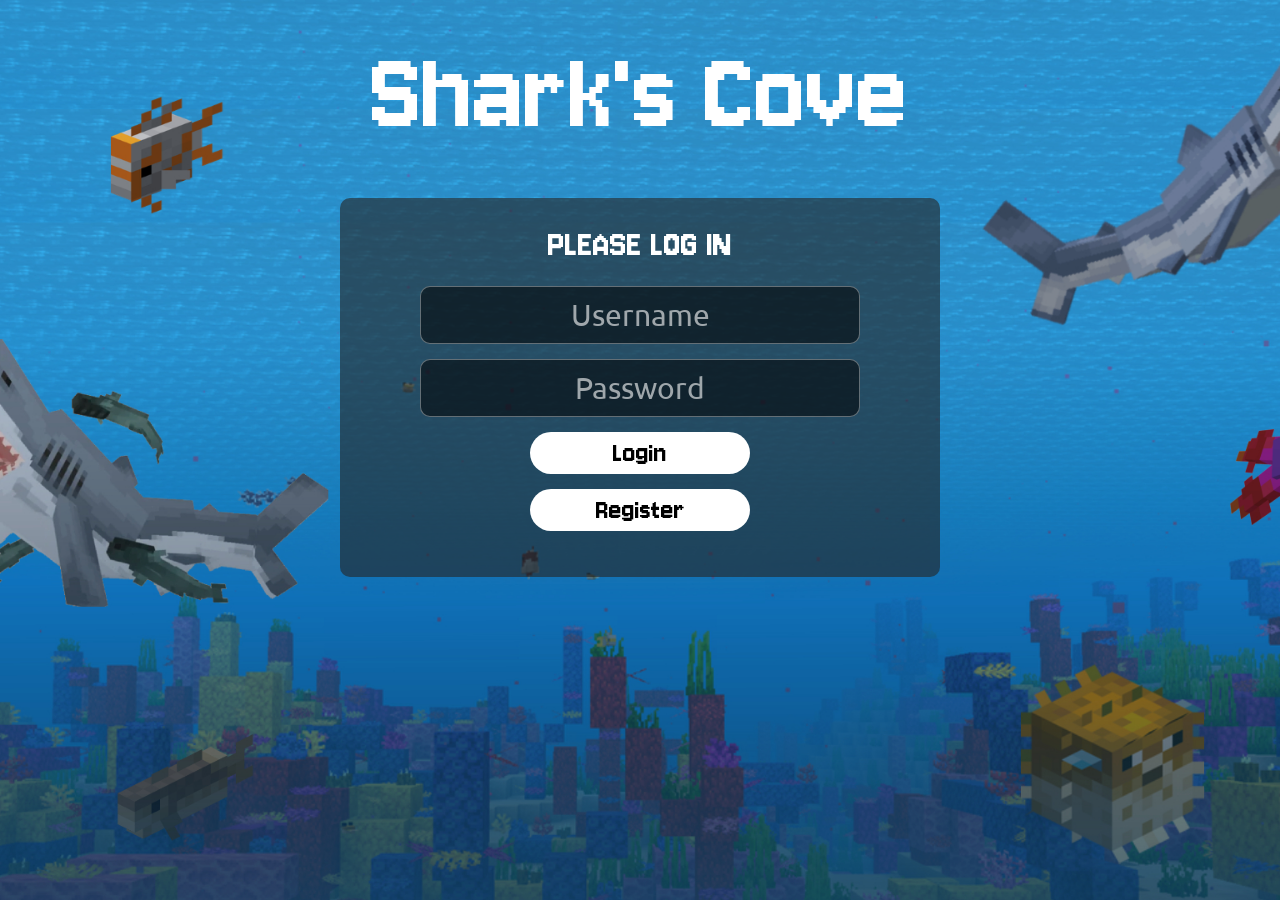
<file: index.html>
<!DOCTYPE html>
<html>
<html lang="en">
<head>
	<title>Shark's Cove | Login</title>
	<script type="text/javascript" src="js/md5.js"></script>
	<script type="text/javascript" src="js/code.js"></script>
    <link href="styles.css" rel="stylesheet">	
    <link href="https://fonts.googleapis.com/css?family=Ubuntu" rel="stylesheet">
    <link rel="preconnect" href="https://fonts.googleapis.com">
    <link rel="preconnect" href="https://fonts.gstatic.com" crossorigin>
    <link href="https://fonts.googleapis.com/css2?family=Jersey+10&display=swap" rel="stylesheet">
	<link rel="preconnect" href="https://fonts.googleapis.com">
	<link rel="preconnect" href="https://fonts.gstatic.com" crossorigin>
	<link href="https://fonts.googleapis.com/css2?family=Inconsolata:wght@200..900&display=swap" rel="stylesheet">
</head>
<body>

<div class="bubbles-container">
    <div class="bubble"></div>
    <div class="bubble"></div>
    <div class="bubble"></div>
    <div class="bubble"></div>
    <div class="bubble"></div>
    <div class="bubble"></div>
    <div class="bubble"></div>
    <div class="bubble"></div>
    <div class="bubble"></div>
    <div class="bubble"></div>
    <div class="bubble"></div>
    <div class="bubble"></div>
</div>

<h1 id="title">Shark's Cove</h1>

<div id="loginDiv" role="main">
	<span id="inner-title">PLEASE LOG IN</span>
	<input type="text" id="loginName" placeholder="Username" />
	<input type="password" id="loginPassword" placeholder="Password"/>
	<button type="button" id="loginButton" class="buttons" onclick="doLogin();">Login</button>
	<button type="button" id="registerButton" class="buttons" onclick="window.location.href='reg.html';"> Register </button>
	<span id="loginResult"></span>
</div>

</body>

</html>
</file>
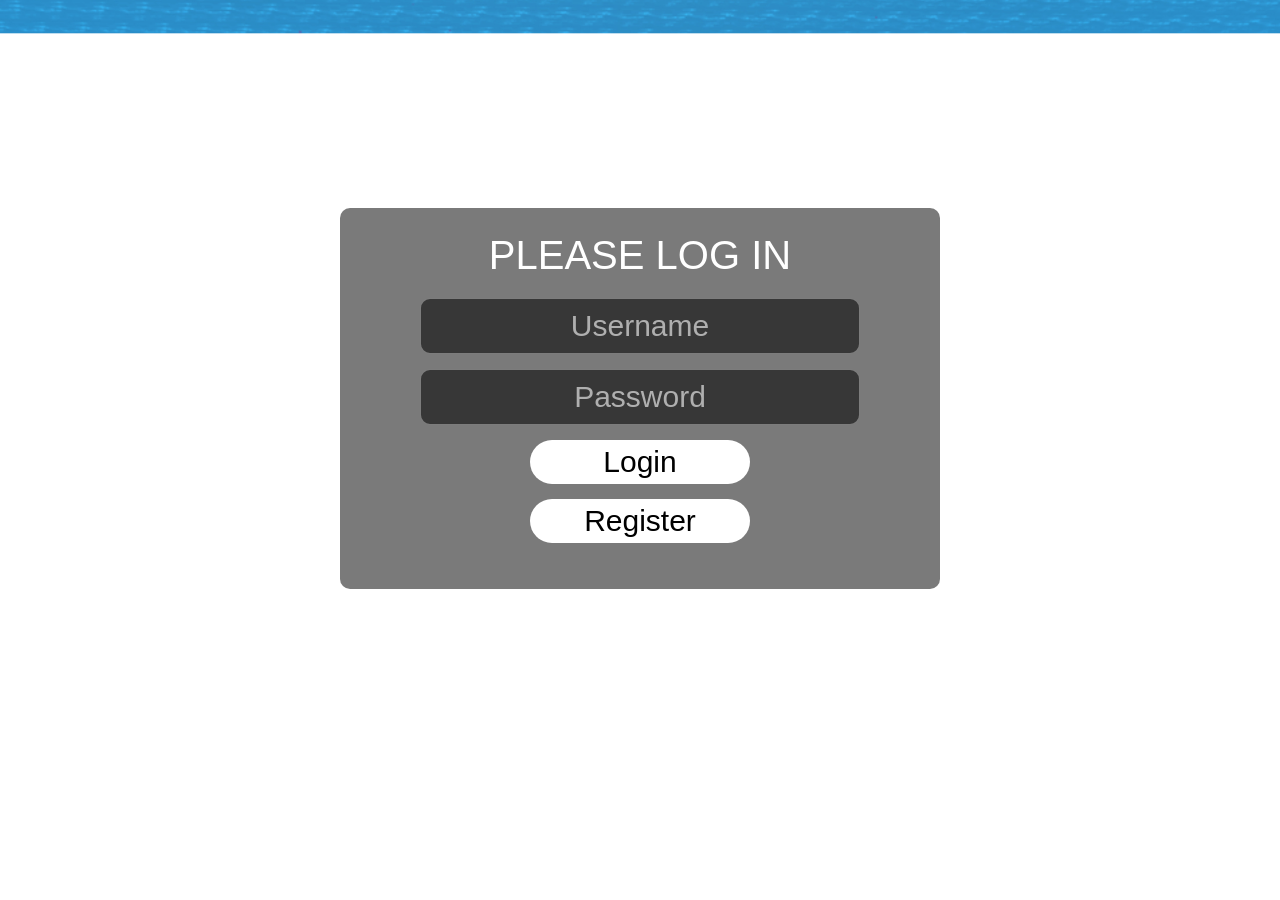
<file: contacts.html>
<!DOCTYPE html>
<html>
<html lang="en">
<head>
	<title>Shark's Cove | Contacts</title>
	<script type="text/javascript" src="js/md5.js"></script>
	<script type="text/javascript" src="js/code.js"></script>
    <link href="styles.css" rel="stylesheet">	
    <link href="https://fonts.googleapis.com/css?family=Ubuntu" rel="stylesheet">
    <link rel="preconnect" href="https://fonts.googleapis.com">
    <link rel="preconnect" href="https://fonts.gstatic.com" crossorigin>
    <link href="https://fonts.googleapis.com/css2?family=Jersey+10&display=swap" rel="stylesheet">
	<link rel="preconnect" href="https://fonts.googleapis.com">
	<link rel="preconnect" href="https://fonts.gstatic.com" crossorigin>
	<link href="https://fonts.googleapis.com/css2?family=Inconsolata:wght@200..900&display=swap" rel="stylesheet">
</head>
<body onload="loadContacts()">

<div class="bubbles-container">
    <div class="bubble"></div>
    <div class="bubble"></div>
    <div class="bubble"></div>
    <div class="bubble"></div>
    <div class="bubble"></div>
    <div class="bubble"></div>
    <div class="bubble"></div>
    <div class="bubble"></div>
    <div class="bubble"></div>
    <div class="bubble"></div>
    <div class="bubble"></div>
    <div class="bubble"></div>
</div>

<h1 id="title">Shark's Cove</h1>


<div id="contactListDiv" role="main">
	<input type="text" id="searchName" onkeyup="searchContact()" placeholder="Search the cove...">
    <ul id="myUL">
    </ul>
</div>

<div id="addContactDiv">
    <span id="inner-title">Add Contact</span>
    <input type="text" id="firstName" placeholder="First Name" required>
    <input type="text" id="lastName" placeholder="Last Name" required>
    <input type="text" id="email" placeholder="Email">
    <input type="text" id="phone" placeholder="Phone">
    <button class="submit-btn" onclick="addContact()">Add Contact</button>
    <span id="addContactResult"></span>
</div>
<button id="logoutButton" class="submit-btn" onclick="doLogout()">Logout</button>
</body>

</html>
</file>
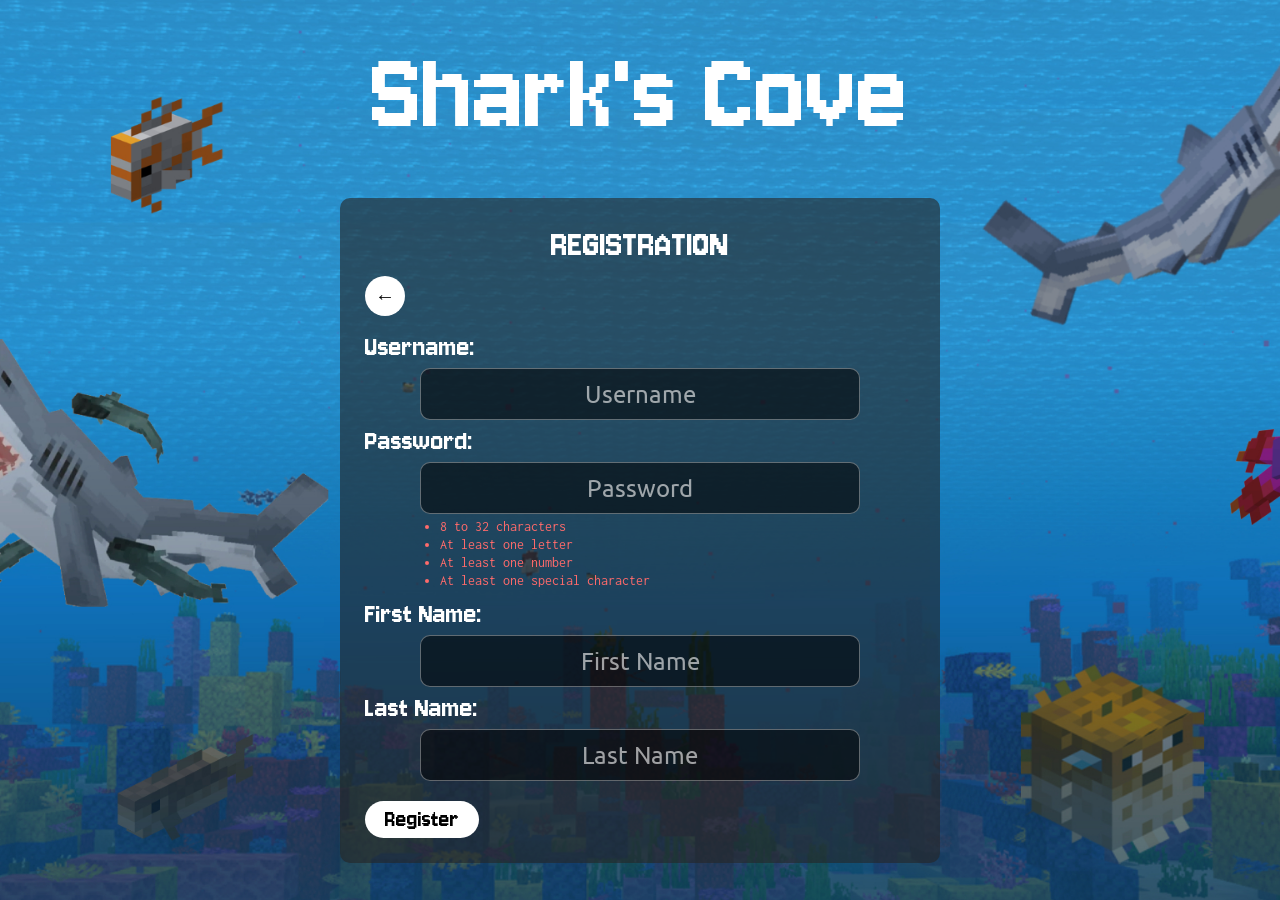
<file: reg.html>
<!DOCTYPE html>
<html>
<html lang="en">
<head>
    <title>Shark's Cove | Register</title>
    <script type="text/javascript" src="js/md5.js"></script>
	<script type="text/javascript" src="js/code.js"></script>
    <link href="styles.css" rel="stylesheet">	
    <link href="https://fonts.googleapis.com/css?family=Ubuntu" rel="stylesheet">
    <link rel="preconnect" href="https://fonts.googleapis.com">
    <link rel="preconnect" href="https://fonts.gstatic.com" crossorigin>
    <link href="https://fonts.googleapis.com/css2?family=Jersey+10&display=swap" rel="stylesheet">
	<link rel="preconnect" href="https://fonts.googleapis.com">
	<link rel="preconnect" href="https://fonts.gstatic.com" crossorigin>
	<link href="https://fonts.googleapis.com/css2?family=Inconsolata:wght@200..900&display=swap" rel="stylesheet">
</head>
<body>
    <div class="bubbles-container">
        <div class="bubble"></div>
        <div class="bubble"></div>
        <div class="bubble"></div>
        <div class="bubble"></div>
        <div class="bubble"></div>
        <div class="bubble"></div>
        <div class="bubble"></div>
        <div class="bubble"></div>
        <div class="bubble"></div>
        <div class="bubble"></div>
        <div class="bubble"></div>
        <div class="bubble"></div>
    </div>
    <h1 id="title">Shark's Cove</h1>
    <div id="regDiv" role="main">
        <span id="inner-title">REGISTRATION</span>
        <form id="regForm" onsubmit="doRegister(); return false;">
            <div class="back-btn-container">
                <button type="button" class="back-btn" onclick="window.location.href='index.html'">&#8592;</button>
            </div>
            <div class="form-row">
                <label for="registerEmail" class="reg-label narrow-label">Username:</label>
                <input type="text" id="registerEmail" class="reg-input" placeholder="Username">
            </div>
            <div class="form-row">
                <label for="registerPassword" class="reg-label">Password:</label>
                <input type="password" id="registerPassword" class="reg-input" required placeholder="Password" oninput="checkPasswordRequirements()">
            </div>
            <div class="password-requirements">
                <ul>
                    <li id="req-length">8 to 32 characters</li>
                    <li id="req-letter">At least one letter</li>
                    <li id="req-number">At least one number</li>
                    <li id="req-special">At least one special character</li>
                </ul>
            </div>
            <div class="form-row">
                <label for="registerFirstName" class="reg-label">First Name:</label>
                <input type="text" id="registerFirstName" class="reg-input" required placeholder="First Name">
            </div>
            <div class="form-row">
                <label for="registerLastName" class="reg-label">Last Name:</label>
                <input type="text" id="registerLastName" class="reg-input" required placeholder="Last Name">
            </div>
            <input type="submit" id="regSubmit" value="Register" class="submit-btn">
        </form>
    </div>
    <div id="registerResult"></div>
</body>
</html>
</file>
<file: styles.css>
* 
{
    box-sizing: border-box;
}


body 
{
    background-image: url(sharkscoveBackground.jpg);
    background-repeat: no-repeat;
    background-position: center;
    background-attachment: fixed;
    background-size: cover;
}

#title 
{   
    display: flex;
    justify-content: center;
    align-items: center;
    text-align: center;
	margin-bottom: 40px;
	margin-top: 30px;
    font-size: 120px;
    font-family: 'Jersey 10', sans-serif;
    font-weight: 375;
    color: #FFFFFF;
    width: 100%;

}

#contactListDiv
{
    font-size: 30px;
    width: 70%;
    margin: auto;
    padding: 25px;
    background-color: #2727279c;
    border-radius: 10px;
}

#loginDiv
{
    display: flex;           
    flex-direction: column;  
    align-items: center; 
    gap: 5px;              
    max-width: 600px;
    font-size: 30px;
    width: 70%;
    margin: auto;
    padding: 25px;
    background-color: #2727279c;
    border-radius: 10px;
}

#regDiv
{
    max-width: 600px;
    font-size: 30px;
    width: 70%;
    margin: auto;
    padding: 25px;
    background-color: #2727279c;
    border-radius: 10px;
    font-family: 'Jersey 10', sans-serif;
    color: #FFFFFF;
}

#regDiv input[type="text"],
#regDiv input[type="password"],
#regDiv input[type="email"] {
    font-size: 24px;
    padding: 10px 15px;
}

#regSubmit
{
	margin-top: 15px;
}

#loggedInDiv
{
    font-size: 30px;
    width: 70%;
    margin-left: 15%;
    padding: 25px;
    background-color: #b2b2b2;
}

#accessUIDiv
{
    font-size: 30px;
    width: 70%;
    margin-left: 15%;
    padding: 25px;
    background-color: #b2b2b2;
}

.buttons
{
    font-size: 30px;
    border-radius: 25px;
    width: 40%;
    margin: 5px;
    font-family: 'Jersey 10', sans-serif;
    background-color: #FFFFFF; 
    color: rgb(0, 0, 0); 
    padding: 5px 10px;
    border: none;
    cursor: pointer;
    transition: background-color 0.3s ease; 
}

.buttons:hover{
    background-color: #2099cd4f; 
    color: #FFFFFF;
}

.submit-btn {
    background-color: #FFFFFF; 
    color: rgb(0, 0, 0); 
    padding: 5px 20px;
    border: none;
    border-radius: 25px;
    cursor: pointer;
    transition: background-color 0.3s ease; 
    font-family: 'Jersey 10', sans-serif;
    font-size: 25px;
}

.submit-btn:hover {
    background-color: #2099cd4f; 
    color: #FFFFFF;
}

#searchName
{
	font-size: 30px;
}
#loginName
{
	font-size: 30px;
}
#loginPassword
{
	font-size: 30px;
}
#searchText
{
	font-size: 30px;
}
#colorText
{
	font-size: 30px;
}

input[type="text"],input[type="password"],input[type="email"]{
    border-radius: 10px;
    display: block;
    margin: 5px auto;
    text-align: center;
    width: 80%;
    font-family: 'Ubuntu', sans-serif;
    background-color: rgba(0, 0, 0, 0.55);
    border: 1px solid rgba(255, 255, 255, 0.35);
    color: #FFFFFF;
    padding: 10px 15px;
    outline: none;
    transition: border-color 0.3s ease, background-color 0.3s ease;
}

input[type="text"]:focus,input[type="password"]:focus,input[type="email"]:focus{
    border-color: rgba(255, 255, 255, 0.7);
    background-color: rgba(0, 0, 0, 0.65);
}

input[type="text"]::placeholder,input[type="password"]::placeholder,input[type="email"]::placeholder{
    color: rgba(255, 255, 255, 0.6);
}

#inner-title{
    display: block;
    font-size: 40px;
    width: 100%;
    text-align: center;
    margin: 0 auto 10px auto;
    font-family: 'Jersey 10', sans-serif;
    color: #FFFFFF;
}

#loginResult{
    display: inline-block;
    font-size: 0.8em;
    width: 90%;
    text-align: center;
    margin-left: 5%;
    margin-bottom: 2%;
    font-family: 'Ubuntu', sans-serif;
    color: #95060a;
}

#userName{
    display: inline-block;
    width: 80%;
    margin-left: 10%;
    text-align: center;
}

#logoutButton{
    width: 20%;
    margin-left: 40%;
}

select{
    width: 30%;
    margin-left: 35%;
    margin-top: 2%;
    font-size: 0.75em;
    font-family: 'Ubuntu', sans-serif;
}

#colorSearchResult{
    display: none;
}

#colorAddResult{
    display: inline-block;
    font-size: 0.8em;
    width: 90%;
    text-align: center;
    margin-left: 5%;
    margin-top: 2%;
    margin-bottom: 1%;
    font-family: 'Ubuntu', sans-serif;
    color: #95060a;
}

#myUL {
    list-style: none;
    padding: 0;
    margin: 10px 0 0 0;
}

#myUL li {
    background-color: rgba(255, 255, 255, 0.1);
    margin: 5px 0;
    border-radius: 10px;
    transition: background-color 0.3s ease;
}

#myUL li:hover {
    background-color: rgba(255, 255, 255, 0.25);
}

#myUL li a {
    display: block;
    padding: 12px 20px;
    color: #FFFFFF;
    text-decoration: none;
    font-family: 'Inconsolata', sans-serif;
    font-size: 22px;
}

#myUL li {
    display: flex;
    justify-content: space-between;
    align-items: center;
    padding: 12px 20px;
}

.contact-info {
    display: flex;
    flex-direction: column;
    gap: 2px;
}

.contact-name {
    color: #FFFFFF;
    font-family: 'Inconsolata', sans-serif;
    font-size: 22px;
}

.contact-details {
    color: #aaaaaa;
    font-family: 'Inconsolata', sans-serif;
    font-size: 14px;
}

.contact-actions {
    display: flex;
    gap: 8px;
}

.icon-btn {
    background: none;
    border: none;
    color: #FFFFFF;
    font-size: 20px;
    cursor: pointer;
    padding: 4px 8px;
    border-radius: 5px;
    transition: background-color 0.3s ease;
}

.icon-btn:hover {
    background-color: rgba(255,255,255,0.2);
}

.delete-btn:hover {
    background-color: rgba(255,50,50,0.4);
}

.editing {
    padding: 15px 20px !important;
}

.edit-form {
    display: flex;
    flex-direction: column;
    gap: 8px;
    width: 100%;
}

.edit-form input[type="text"] {
    font-size: 16px;
    width: 100%;
    margin: 0;
    border-radius: 10px;
    font-family: 'Ubuntu', sans-serif;
}

.edit-btn-row {
    display: flex;
    gap: 10px;
    justify-content: center;
    margin-top: 5px;
}

#addContactDiv {
    display: flex;
    flex-direction: column;
    align-items: center;
    gap: 8px;
    max-width: 600px;
    font-size: 30px;
    width: 70%;
    margin: 20px auto;
    padding: 25px;
    background-color: #2727279c;
    border-radius: 10px;
}

#addContactDiv input[type="text"] {
    width: 80%;
    font-size: 24px;
    padding: 10px 15px;
}

#addContactResult {
    display: inline-block;
    font-size: 0.6em;
    text-align: center;
    font-family: 'Inconsolata', sans-serif;
    color: #ff6b6b;
}

#addContactResult.success {
    color: #7fffaa;
}

#logoutButton
{
	margin-bottom: 30px;
	margin-top: 10px;
}

.back-btn-container {
    text-align: left;
    margin-bottom: 15px;
}

.back-btn {
    background-color: #FFFFFF;
    color: rgb(0, 0, 0);
    border: none;
    border-radius: 50%;
    width: 40px;
    height: 40px;
    font-size: 20px;
    cursor: pointer;
    transition: background-color 0.3s ease;
    display: flex;
    align-items: center;
    justify-content: center;
}

.back-btn:hover {
    background-color: #2099cd4f;
    color: #FFFFFF;
}

.password-requirements {
    font-size: 14px;
    font-family: 'Inconsolata', sans-serif;
    text-align: left;
    margin: 5px auto 10px auto;
    width: 80%;
}

.password-requirements ul {
    margin: 5px 0;
    padding-left: 20px;
}

.password-requirements li {
    margin: 3px 0;
    color: #ff6b6b;
    transition: color 0.3s ease;
}

.password-requirements li.fulfilled {
    color: #6bff6b;
}

.password-requirements li.unfulfilled {
    color: #ff6b6b;
}

#registerResult {
    display: block;
    font-size: 16px;
    text-align: center;
    margin: 10px auto;
    font-family: 'Inconsolata', sans-serif;
    color: #ff6b6b;
}

/* Bubble Animation Styles */
.bubbles-container {
    position: fixed;
    top: 0;
    left: 0;
    width: 100%;
    height: 100%;
    pointer-events: none;
    overflow: hidden;
    z-index: -1;
}

.bubble {
    position: absolute;
    bottom: -100px;
    background-image: url('bubble.png');
    background-size: contain;
    background-repeat: no-repeat;
    opacity: 0.7;
    animation: rise linear infinite;
}

.bubble:nth-child(1) { left: 3%; width: 40px; height: 40px; animation-duration: 8s; animation-delay: 0s; }
.bubble:nth-child(2) { left: 8%; width: 25px; height: 25px; animation-duration: 10s; animation-delay: 1s; }
.bubble:nth-child(3) { left: 12%; width: 35px; height: 35px; animation-duration: 9s; animation-delay: 2s; }
.bubble:nth-child(4) { left: 5%; width: 20px; height: 20px; animation-duration: 12s; animation-delay: 3s; }
.bubble:nth-child(5) { left: 15%; width: 30px; height: 30px; animation-duration: 11s; animation-delay: 0.5s; }
.bubble:nth-child(6) { left: 10%; width: 45px; height: 45px; animation-duration: 7s; animation-delay: 4s; }
.bubble:nth-child(7) { right: 3%; left: auto; width: 40px; height: 40px; animation-duration: 9s; animation-delay: 0s; }
.bubble:nth-child(8) { right: 8%; left: auto; width: 25px; height: 25px; animation-duration: 11s; animation-delay: 2s; }
.bubble:nth-child(9) { right: 12%; left: auto; width: 35px; height: 35px; animation-duration: 8s; animation-delay: 1s; }
.bubble:nth-child(10) { right: 5%; left: auto; width: 20px; height: 20px; animation-duration: 13s; animation-delay: 3.5s; }
.bubble:nth-child(11) { right: 15%; left: auto; width: 30px; height: 30px; animation-duration: 10s; animation-delay: 1.5s; }
.bubble:nth-child(12) { right: 10%; left: auto; width: 45px; height: 45px; animation-duration: 8s; animation-delay: 2.5s; }

@keyframes rise {
    0% {
        bottom: -100px;
        transform: translateX(0) rotate(0deg);
        opacity: 0.7;
    }
    50% {
        opacity: 0.9;
    }
    100% {
        bottom: 110%;
        transform: translateX(20px) rotate(360deg);
        opacity: 0.3;
    }
}
</file>
